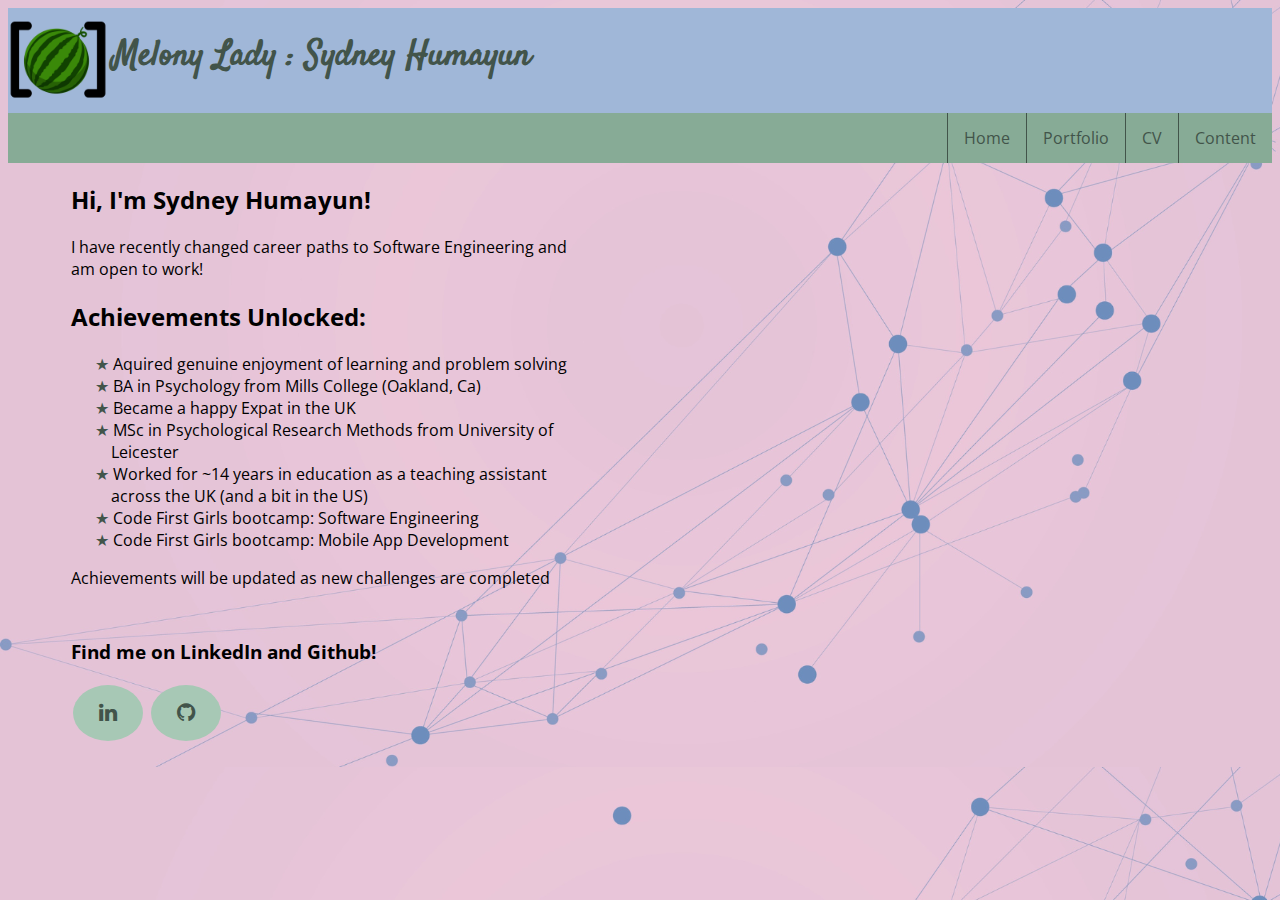
<file: index.html>
<!DOCTYPE html>
<html lang="en">
<head>
    <meta charset="UTF-8">
    <meta http-equiv="X-UA-Compatible" content="IE=edge">
    <meta name="viewport" content="width=device-width, initial-scale=1.0">
    <title>MelonyLady: Sydney Humayun</title>
    <link rel="stylesheet" href="./css/style.css">
    <!-- Font Awesome 5.15.1 CSS -->
    <link rel="stylesheet" href="https://cdnjs.cloudflare.com/ajax/libs/font-awesome/4.7.0/css/font-awesome.min.css">
    <script src="js/app.js"></script>

</head>
    <body>
        
        <div class="header"> 

            <div class="site-identity">
                <a href="#"><img style="padding: 0px 5px 0px 0px;" src=images/Logo.png 
                    width="100"
                    height="100"
                    alt="Portoflio" /></a>
            </div>

            <h1>Melony Lady : Sydney Humayun</h1>

            <nav class="topnav">
            
                <a href="content.html" class="nav_link">
                    Content
                </a>
    
                <a href="cv.html" class="nav_link">
                    CV
                </a>
    
                <a href="portfolio.html" class="nav_link">
                    Portfolio
                </a> 
    
                <a href="index.html" class="nav_link">
                    Home
                </a>


            </nav>
        </div>




        <div class="row">
            <div class="column">
            <h2>Hi, I'm Sydney Humayun!</h2>
            <p> I have recently changed career paths to Software Engineering and am open to work! </p>

            <h2> Achievements Unlocked: </h2>
                <p>
                    <ul>
                        <li> Aquired genuine enjoyment of learning and problem solving </li>
                        <li> BA in Psychology from Mills College (Oakland, Ca) </li>
                        <li> Became a happy Expat in the UK </li>
                        <li> MSc in Psychological Research Methods from University of Leicester </li>
                        <li> Worked for ~14 years in education as a teaching assistant across the UK (and a bit in the US)</li>
                        <li> Code First Girls bootcamp: Software Engineering</li>
                        <li> Code First Girls bootcamp: Mobile App Development</li>
                    </ul>
                </p>

                <p style="padding: 0 0 2em 0;"> 
                    Achievements will be updated as new challenges are completed 
                </p>

                <h3> Find me on LinkedIn and Github! </h3>
                <p>
                    <a href="https://www.linkedin.com/in/sydney-humayun-melony-lady/" class="fa fa-linkedin fa-lg"></a>
                    <a href="https://github.com/MelonyLady" class="fa fa-github fa-lg"></a> 
                </p>
            </div>

            <div class="column">
                <p>
                
                </p>
            </div>
        </div>

        <script src="app.js"></script>
        <noscript>Please enable JavaScript to view the full site.</noscript>


    </body>
</html>
</file>
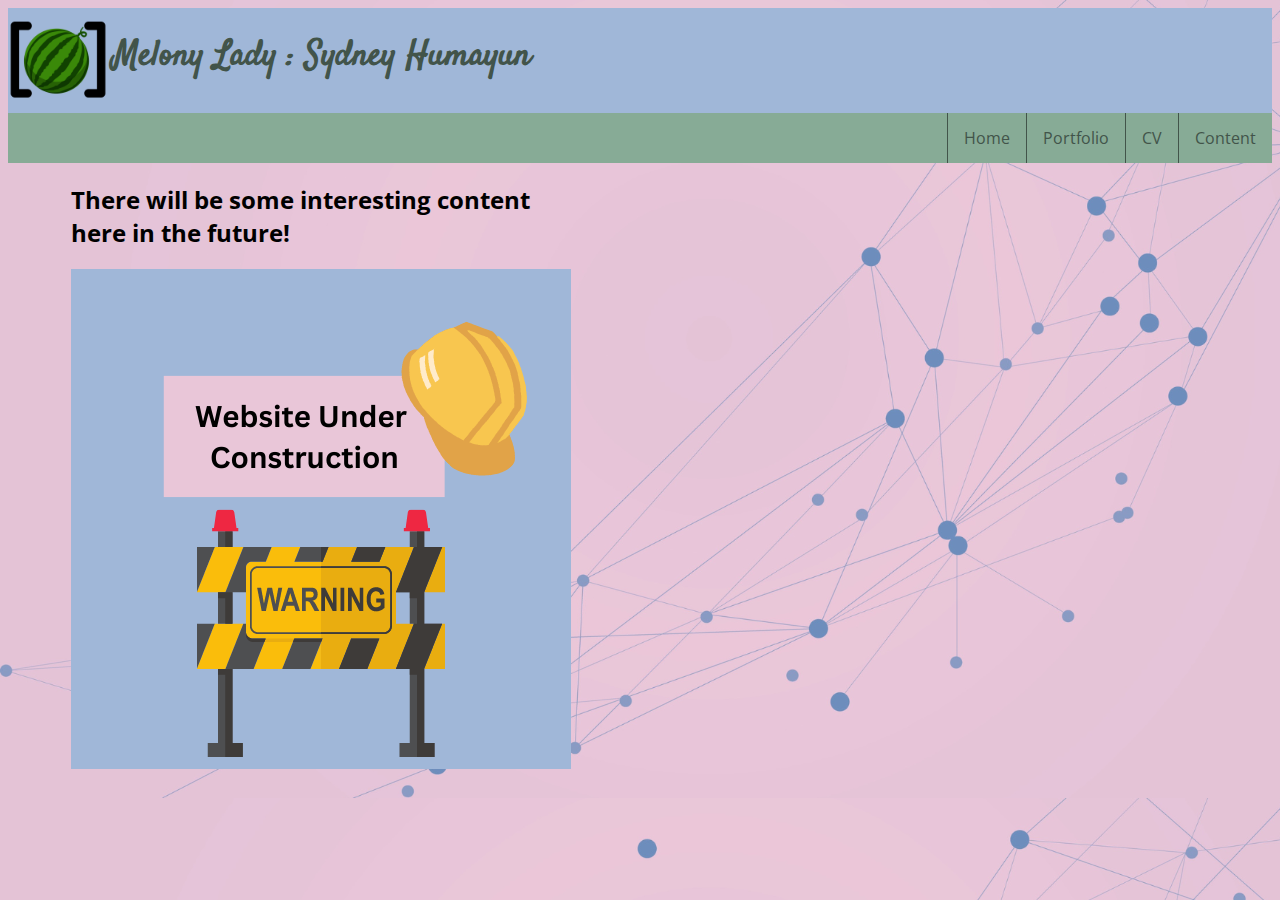
<file: content.html>
<!DOCTYPE html>
<html lang="en">
<head>
    <meta charset="UTF-8">
    <meta http-equiv="X-UA-Compatible" content="IE=edge">
    <meta name="viewport" content="width=device-width, initial-scale=1.0">
    <title>MelonyLady: Sydney Humayun</title>
    <link rel="stylesheet" href="./css/style.css">
    <script src="js/app.js"></script>
</head>
    <body>
        
        <div class="header"> 

            <div class="site-identity">
                <a href="#"><img style="padding: 0px 5px 0px 0px;" src=images/Logo.png 
                    width="100"
                    height="100"
                    alt="Portoflio" /></a>
            </div>

            <h1>Melony Lady : Sydney Humayun</h1>

            <nav class="topnav">
            
                <a href="content.html" class="nav_link">
                    Content
                </a>
    
                <a href="cv.html" class="nav_link">
                    CV
                </a>
    
                <a href="portfolio.html" class="nav_link">
                    Portfolio
                </a> 
    
                <a href="index.html" class="nav_link">
                    Home
                </a>
    
            </nav>
        </div>

        <div class="row">
            <div class="column">
                <h2>There will be some interesting content here in the future!</h2>
                <p>

                <img src="images/Under-construction.png">
            </p>
            </div>
        </div>

        
        <script src="app.js"></script>
        <noscript>Please enable JavaScript to view the full site.</noscript>

        
    </body>
</html>
</file>
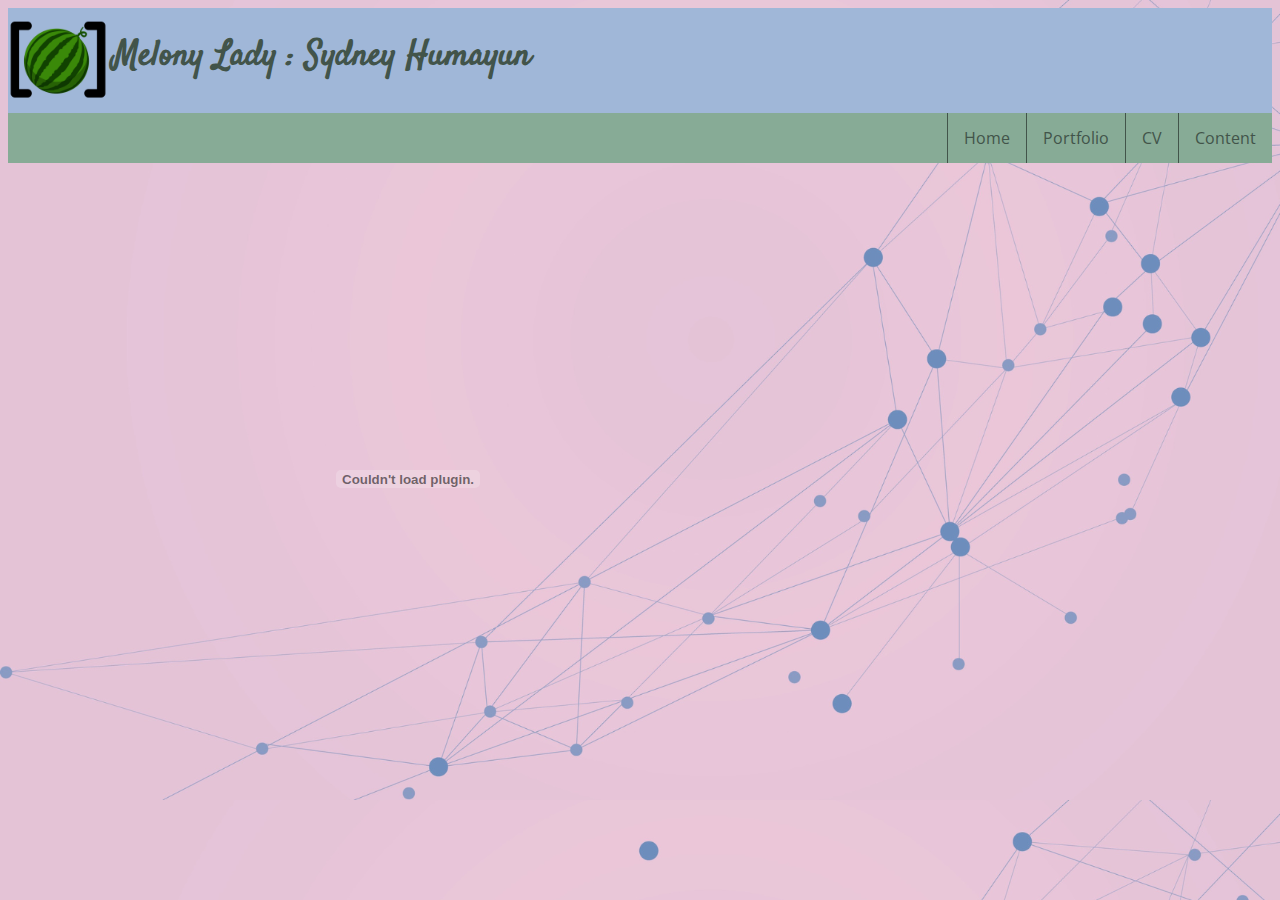
<file: cv.html>
<!DOCTYPE html>
<html lang="en">
<head>
    <meta charset="UTF-8">
    <meta http-equiv="X-UA-Compatible" content="IE=edge">
    <meta name="viewport" content="width=device-width, initial-scale=1.0">
    <title>CV</title>
    <link rel="stylesheet" href="./css/style.css">
    <script src="js/app.js"></script>
</head>
    <body>
        
        <div class="header"> 

            <div class="site-identity">
                <a href="#"><img style="padding: 0px 5px 0px 0px;" src=images/Logo.png 
                    width="100"
                    height="100"
                    alt="Portoflio" /></a>
            </div>

            <h1>Melony Lady : Sydney Humayun</h1>

            <nav class="topnav">
            
                <a href="content.html" class="nav_link">
                    Content
                </a>
    
                <a href="cv.html" class="nav_link">
                    CV
                </a>
    
                <a href="portfolio.html" class="nav_link">
                    Portfolio
                </a> 
    
                <a href="index.html" class="nav_link">
                    Home
                </a>

                
    
            </nav>
        </div>

        

        <div>
            <p>
            <object data=
                "./images/SHumayunCV.pdf"
                width="800"
                height="600">

            </object>
            </p>
        </div>

        
        <script src="app.js"></script>
        <noscript>Please enable JavaScript to view the full site.</noscript>
</file>
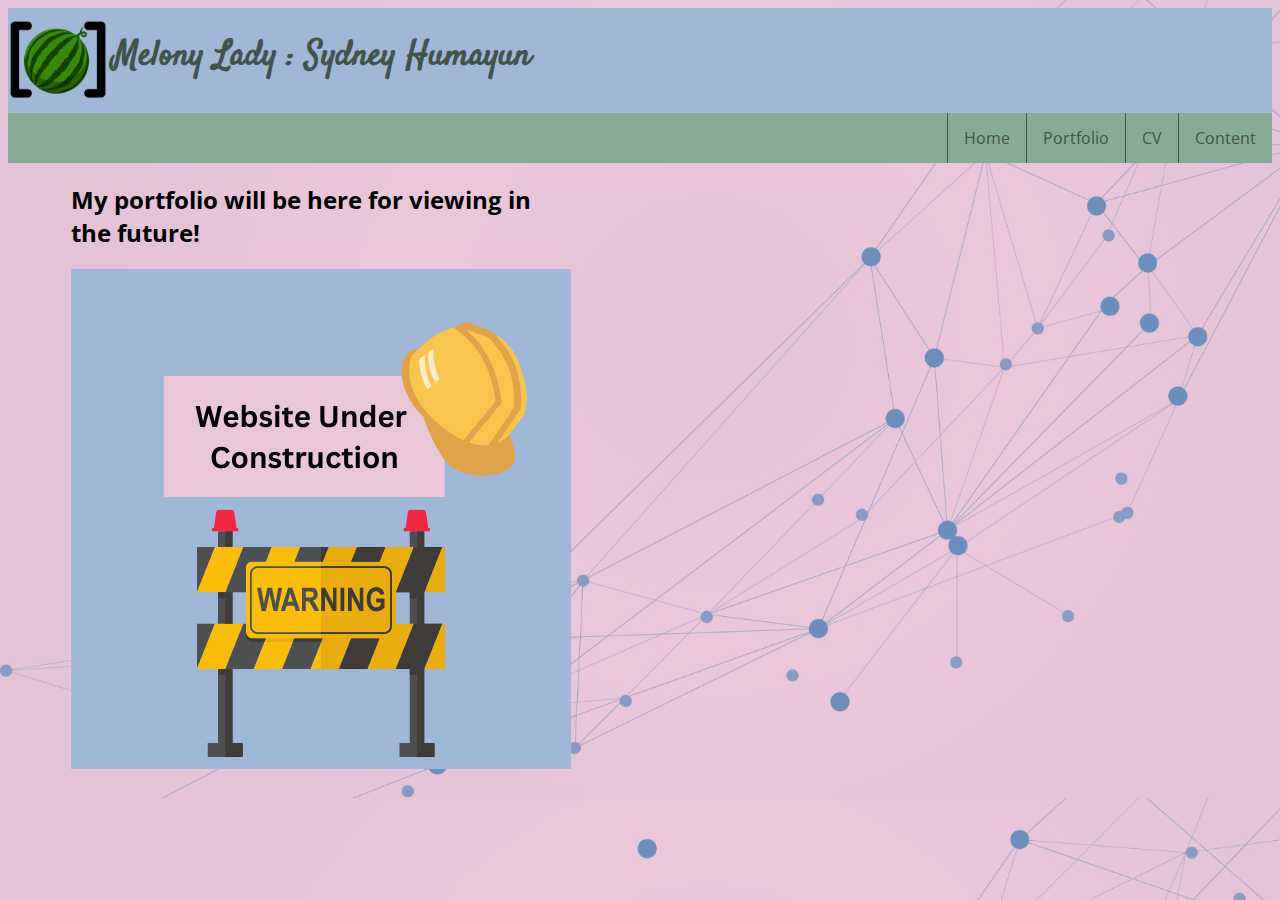
<file: portfolio.html>
<!DOCTYPE html>
<html lang="en">
<head>
    <meta charset="UTF-8">
    <meta http-equiv="X-UA-Compatible" content="IE=edge">
    <meta name="viewport" content="width=device-width, initial-scale=1.0">
    <title>MelonyLady: Sydney Humayun</title>
    <link rel="stylesheet" href="./css/style.css">
    <script src="js/app.js"></script>
</head>
    <body>
        
        <div class="header"> 

            <div class="site-identity">
                <a href="#"><img style="padding: 0px 5px 0px 0px;" src=images/Logo.png 
                    width="100"
                    height="100"
                    alt="Portoflio" /></a>
            </div>

            <h1>Melony Lady : Sydney Humayun</h1>

            <nav class="topnav">
            
                <a href="content.html" class="nav_link">
                    Content
                </a>
    
                <a href="cv.html" class="nav_link">
                    CV
                </a>
    
                <a href="portfolio.html" class="nav_link">
                    Portfolio
                </a> 
    
                <a href="index.html" class="nav_link">
                    Home
                </a>
    
            </nav>
        </div>

        <div class="row">
            <div class="column">
                <h2>My portfolio will be here for viewing in the future!</h2>
                <p>

                <img src="images/Under-construction.png">
            </p>
            </div>
        </div>

        
        <script src="app.js"></script>
        <noscript>Please enable JavaScript to view the full site.</noscript>

        
    </body>
</html>
</file>
<file: css/style.css>
@import url('https://fonts.googleapis.com/css2?family=Satisfy&display=swap');
@import url('https://fonts.googleapis.com/css2?family=Merriweather&family=Open+Sans&display=swap');

:root {
    --pink: #e9c6d8;
    --white: #FFFFFF;
    --black: #000000;
    --purple: #a0b7d8;
    --lGreen: #a7c8b5;
    --midGreen: #87ab96;
    --dGreen: #42544a;
    --hoverGreen: #67a681;
}

/* Next 3 are about the top bar */
.header {
    background-color: var(--purple);
    text-align: left;
    padding: 10px, 10px, 10px, 10px;
    
}
.header h1{
    font-size: 35px;
    font-family: satisfy;
    float: left;
    color: var(--dGreen);
}

.site-identity {
    float: left;
}


/* next 2  control background and text styles */
body {
    background: var(--pink);
    color: var(--black);
    font-family: 'Open Sans', sans-serif;
    background-image: url(../images/light-theme-bg.png);
    background-size: cover;
    font-size: 16px;
}

.h2 {
    font-family: 'Merriweather';
    color: var(--black);
}

.h3 {
    font-family: 'Merriweather';
    color: var(--black);
    font-size: 16px;
}

/* next 3 creates 2 column view with responsiveness to screen size */
.column {
    float: left;
    width: 40%;
    margin-left: 5%;
}

.row:after {
    content: "";
    display: table;
    clear: both;
}

@media screen and (max-width: 600px) {
    .column {
        width: 100%;
    }
}


/* Next 4 control the nav bar settings */
.topnav {
    overflow: hidden;
    background-color: var(--midGreen);
    padding: 0;
    margin: 0;
    width: 100%;
}

.topnav a {
    float: right;
    display: block;
    color: var(--dGreen);
    text-align: center;
    padding: 14px 16px;
    text-decoration: none;
    border-left: 1px solid var(--dGreen);
}

/* changes the colour of nav button on hover */
.topnav a:hover {
    background-color: var(--hoverGreen) ;
}

/* changes the colour of nav button when active page */
.active {
    background-color: var(--lGreen);
}


/* Next 2 control lists bullets are now green stars */

ul {
    list-style: none;
}

ul li::before {
    content: "\2605";
    color: var(--dGreen);
    display: inline-block;
    margin-left: -1em;
}

/*  centers the obect/div on the webpage */
.center {
    margin: auto;
    width: 50%;
    padding: 10px;
}


/* Social Media buttons */

.fa {
    padding: 20px;
    font-size: 30px;
    width: 30px;
    text-align: center;
    text-decoration: none;
    margin: 2px 2px;
    border-radius: 50%;
}

.fa:hover {
    opacity: 0.7;
}

.fa-linkedin {
    background: var(--lGreen);
    color:var(--dGreen);
}

.fa-github {
    background: var(--lGreen);
    color: var(--dGreen);
}
</file>
